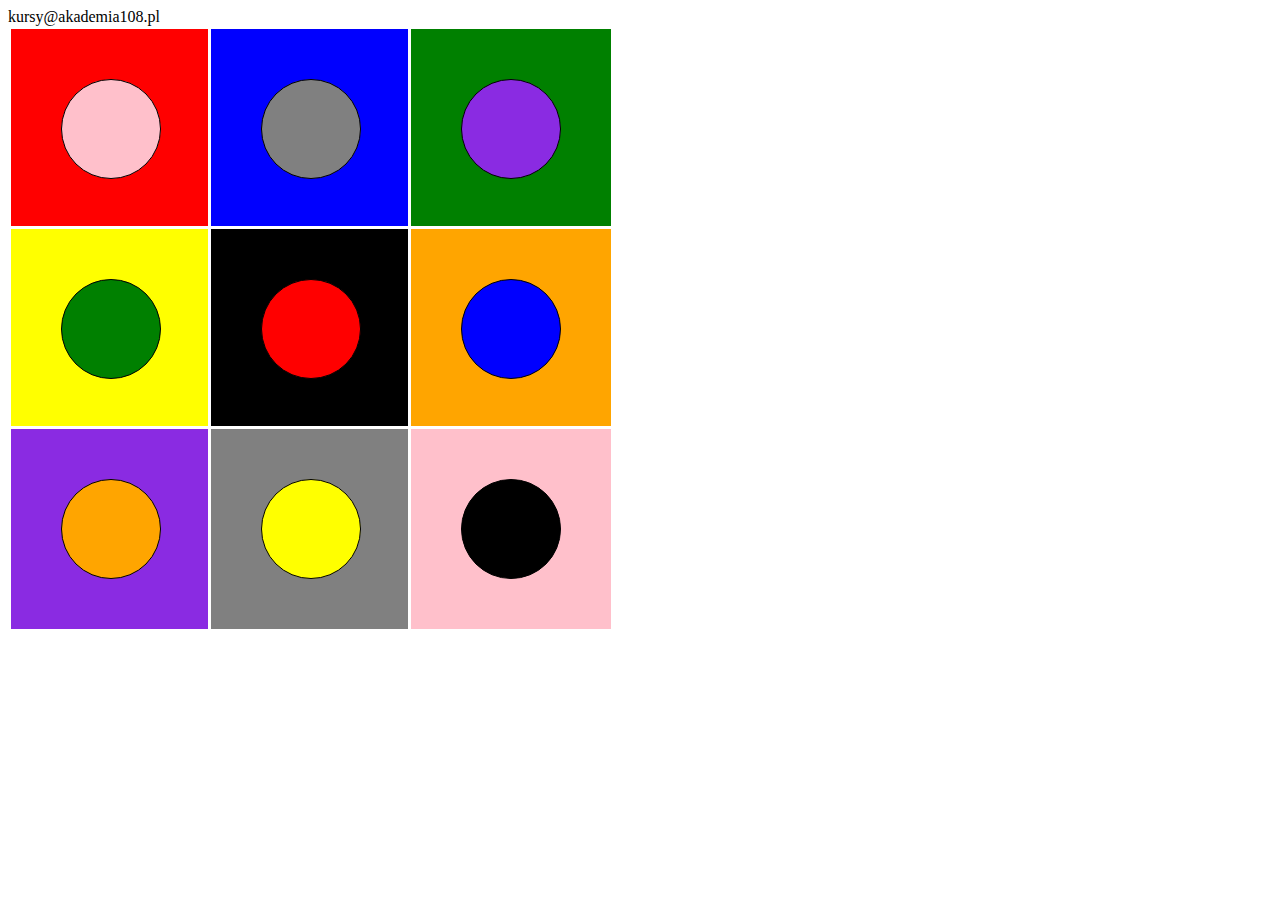
<file: 1-pozycjonowanie-i-kolory-w-css/index.html>
<!DOCTYPE html>
<html lang="en">
<head>
    <meta charset="UTF-8">
    <title>1-pozycjonowanie-i-kolory-w-css</title>
    <link rel="stylesheet" href="css/style.css">
</head>
<body>
       <a mailto=”kursy@akademia108.pl”>kursy@akademia108.pl</a>
   
    <div id="pierwszy">
        <div id="red">
            <div id="pink1"></div>
        </div>
        <div id="blue">
            <div id="gray1"></div>
        </div>
        <div id="green">
            <div id="violet1"></div>
        </div>
        <div id="yellow">
            <div id="green1"></div>
        </div>
        <div id="black">
            <div id="red1"></div>
        </div>    
        <div id="orange">
            <div id="blue1"></div>
        </div>
        <div id="violet">
            <div id="orange1"></div>
        </div>
        <div id="gray">
            <div id="yellow1"></div>
        </div>
        <div id="pink">
            <div id="black1"></div>
        </div>

        
        
        
        
        
        
        
       
   
    </div>
</body>
</html>
</file>
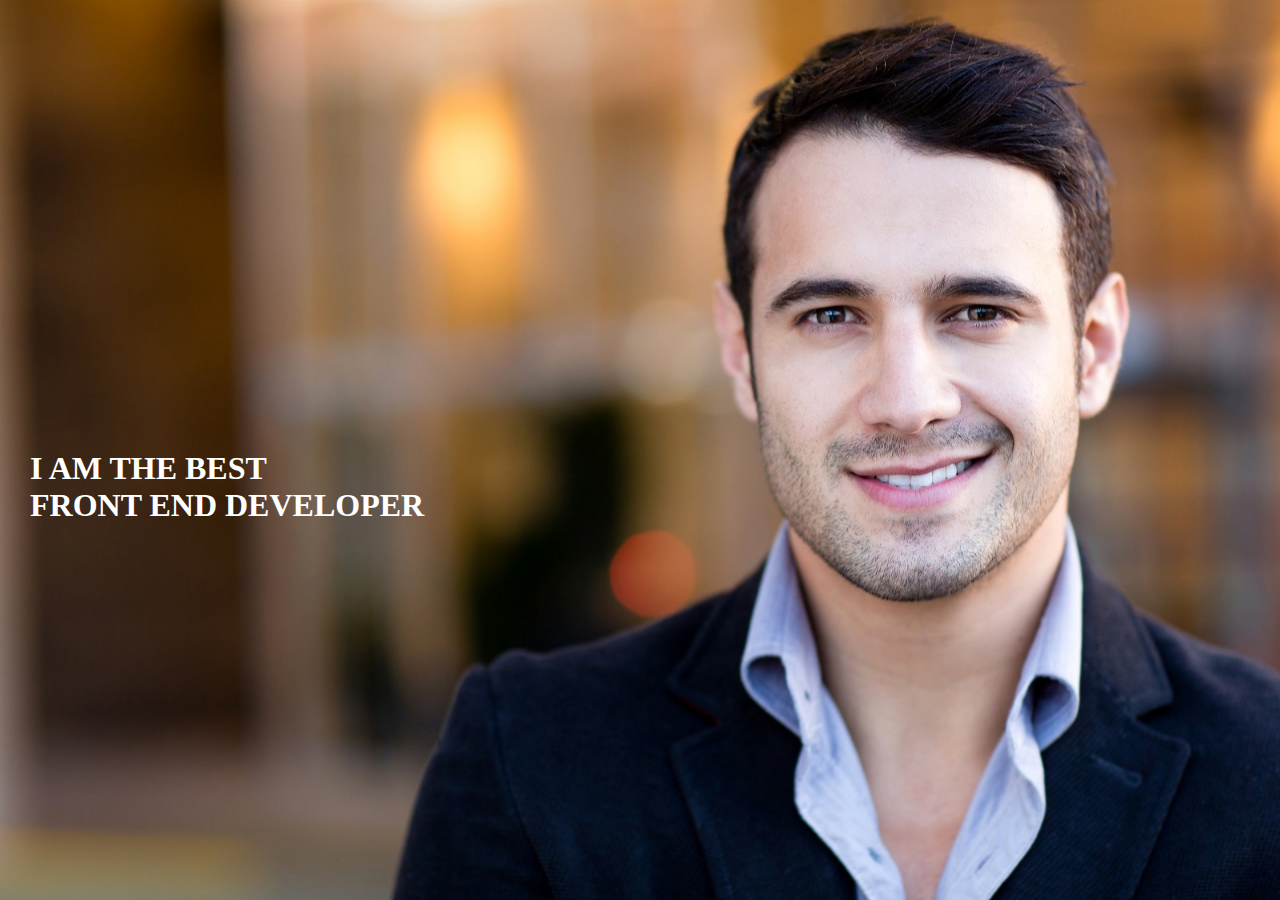
<file: 3-rwd/index.html>
<!DOCTYPE html>
<html lang="en">

<head>
    <meta charset="UTF-8">
    <title>3-rwd</title>
    <link rel="stylesheet" href="css/style.css">
</head>

<body>

    <div id="zdjecie1">
        <h1>I AM THE BEST <br />
            FRONT END DEVELOPER</h1>
    </div>
</body>

</html>
</file>
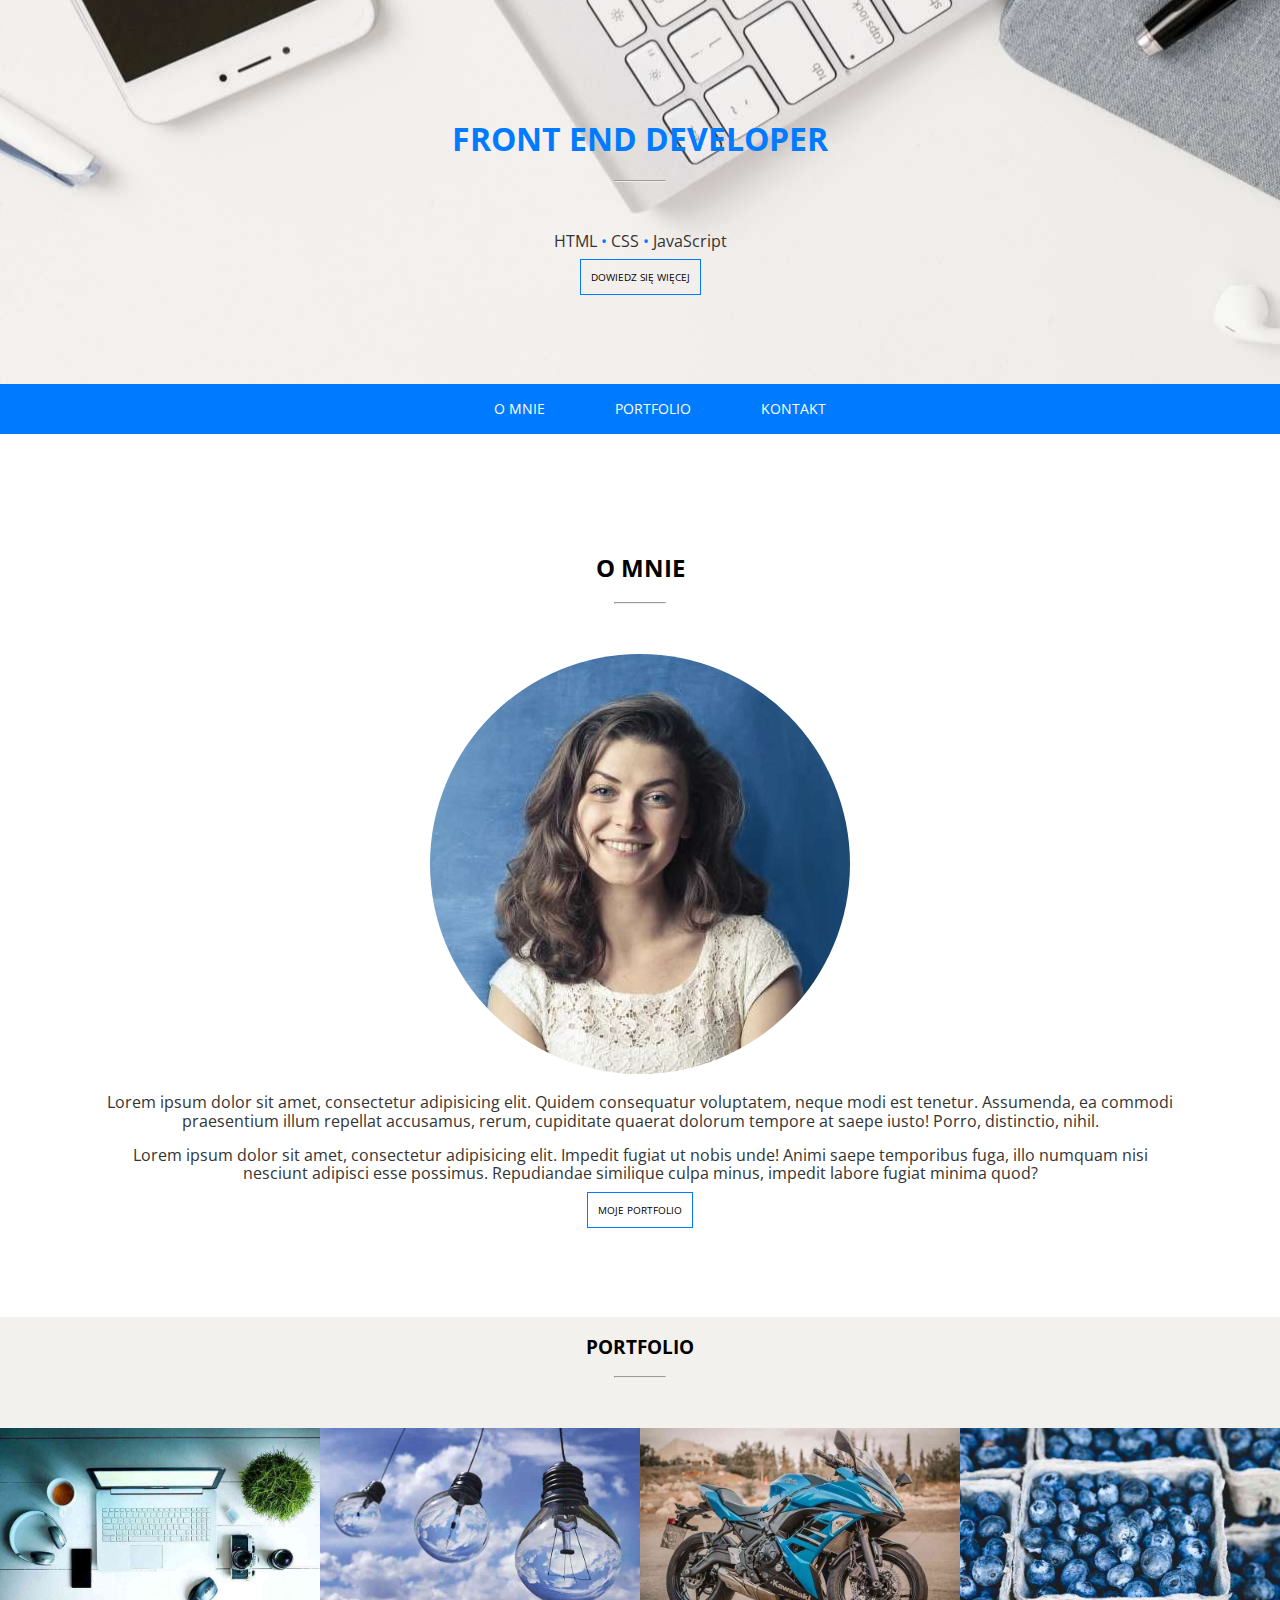
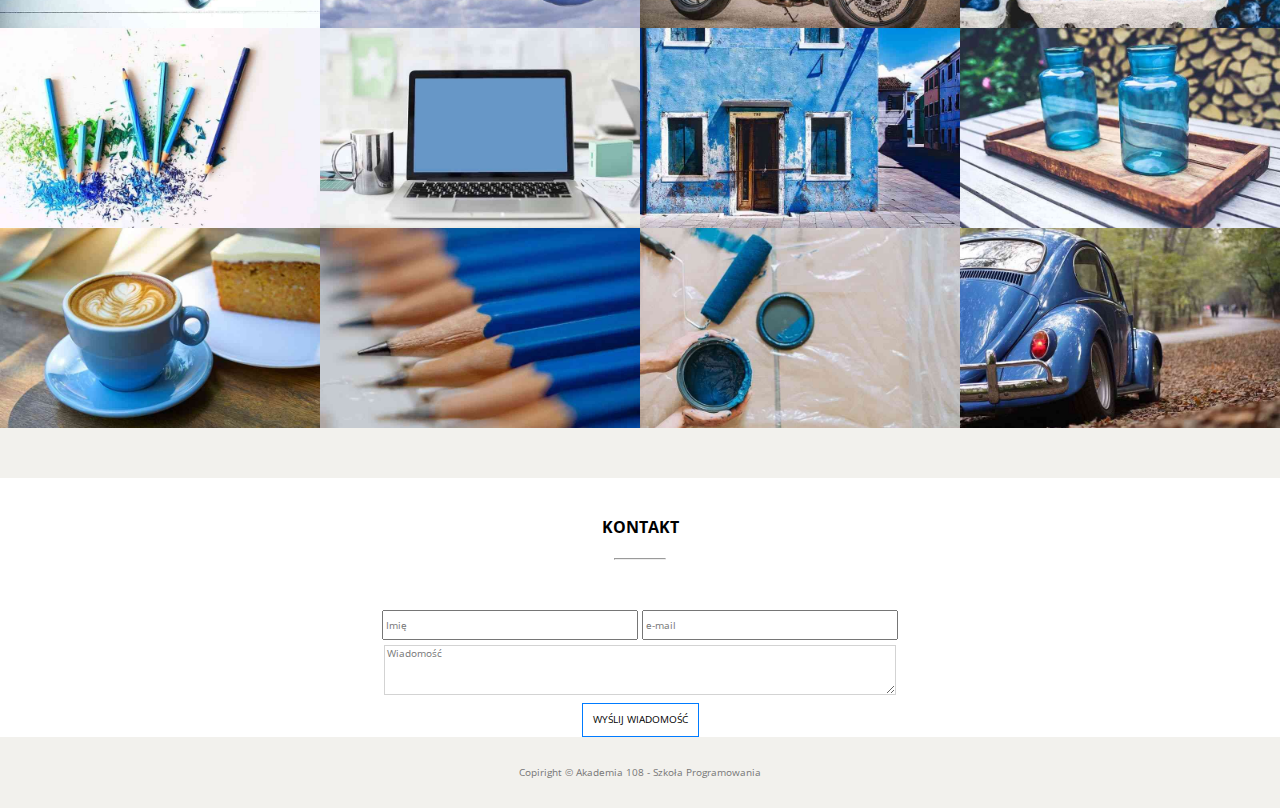
<file: 5-portfolio/index.html>
<!DOCTYPE html>
<html lang="pl">

<head>
    <meta charset="UTF-8">
    <title>Portfolio</title>
    <meta name="viewport" content="width=device-width, initial-scale=1.0">
    <link rel="stylesheet" href="css/style.css">
    <link rel="stylesheet" href="css/normalize.css">
    <link href="https://fonts.googleapis.com/css?family=Open+Sans" rel="stylesheet">

</head>

<body>


    <header>
        <div id="header">
            <h1>FRONT END DEVELOPER</h1>
            <hr />
            <p>HTML <span>&bullet;</span> CSS <span>&bullet;</span> JavaScript</p>
            <a class="button" href="#dowiedz-sie">DOWIEDZ SIĘ WIĘCEJ</a>
        </div>
    </header>


    <nav class="main-navigation">
        <ul class="menu-list">
            <li class="menu-item"><a href="#about">O MNIE</a></li>
            <li class="menu-item"><a href="#portfolio">PORTFOLIO</a></li>
            <li class="menu-item"><a href="contact">KONTAKT</a></li>
        </ul>
    </nav>
    <section id="o-mnie">
        <h2>O MNIE</h2>
        <hr />
        <img class="image" src="img/about.jpg" alt="about">
        <p>Lorem ipsum dolor sit amet, consectetur adipisicing elit. Quidem consequatur voluptatem, neque modi est tenetur. Assumenda, ea commodi praesentium illum repellat accusamus, rerum, cupiditate quaerat dolorum tempore at saepe iusto! Porro, distinctio, nihil.</p>
        <p>Lorem ipsum dolor sit amet, consectetur adipisicing elit. Impedit fugiat ut nobis unde! Animi saepe temporibus fuga, illo numquam nisi nesciunt adipisci esse possimus. Repudiandae similique culpa minus, impedit labore fugiat minima quod?</p>
        <a class="button" href="moje-porfolio">MOJE PORTFOLIO</a>
    </section>
    <section id="portfolio">
        <h3>PORTFOLIO</h3>
        <hr />
        <div id="galeria">
            <figure id="zdjecie">
                <img src="img/portfolio/photo-1.jpg" alt="zdjecie1">
                <p class="projekt">PROJEKT</p>
            </figure>
            <figure id="zdjecie">
                <img src="img/portfolio/photo-2.jpg" alt="zdjecie2">
                 <p class="projekt">PROJEKT</p>
            </figure>
            <figure id="zdjecie">
                <img src="img/portfolio/photo-3.jpg" alt="zdjecie3">
                 <p class="projekt">PROJEKT</p>
            </figure>
            <figure id="zdjecie">
                <img src="img/portfolio/photo-4.jpg" alt="zdjecie4">
                 <p class="projekt">PROJEKT</p>
            </figure>
            <figure id="zdjecie">
                <img src="img/portfolio/photo-5.jpg" alt="zdjecie5">
                 <p class="projekt">PROJEKT</p>
            </figure>
            <figure id="zdjecie">
                <img src="img/portfolio/photo-6.jpg" alt="zdjecie6">
                 <p class="projekt">PROJEKT</p>
            </figure>
            <figure id="zdjecie">
                <img src="img/portfolio/photo-7.jpg" alt="zdjecie7">
                 <p class="projekt">PROJEKT</p>
            </figure>
            <figure id="zdjecie">
                <img src="img/portfolio/photo-8.jpg" alt="zdjecie8">
                 <p class="projekt">PROJEKT</p>
            </figure>
            <figure id="zdjecie">
                <img src="img/portfolio/photo-9.jpg" alt="zdjecie9">
                 <p class="projekt">PROJEKT</p>
            </figure>
            <figure id="zdjecie">
                <img src="img/portfolio/photo-10.jpg" alt="zdjecie10">
                 <p class="projekt">PROJEKT</p>
            </figure>
            <figure id="zdjecie">
                <img src="img/portfolio/photo-11.jpg" alt="zdjecie11">
                 <p class="projekt">PROJEKT</p>
            </figure>
            <figure id="zdjecie">
                <img src="img/portfolio/photo-12.jpg" alt="zdjecie12">
                <p class="projekt">PROJEKT</p>
            </figure>
        </div>
    </section>
    <section id="sec-con">
        <h4>KONTAKT</h4>
        <hr />
        <div id="kontakt">
            <form id="form-kontakt" action="https://formspree.io/kmika92@gmail.com" method="POST">
                <label for="name"></label>
                <input type="text" name="name" id="name" placeholder="Imię">
                <label for="mail"></label>
                <input type="email" name="_replyto" id="mail" placeholder="e-mail">
                <br>
                <label for="message"> </label>
                <textarea name="message" id="message" placeholder="Wiadomość"></textarea>
                <br>
                <input class="button" id="wiadomosc" type="submit" value="WYŚLIJ WIADOMOŚĆ">
            </form>
        </div>
    </section>
    <footer>Copiright © Akademia 108 - Szkoła Programowania</footer>


</body>

</html>
</file>
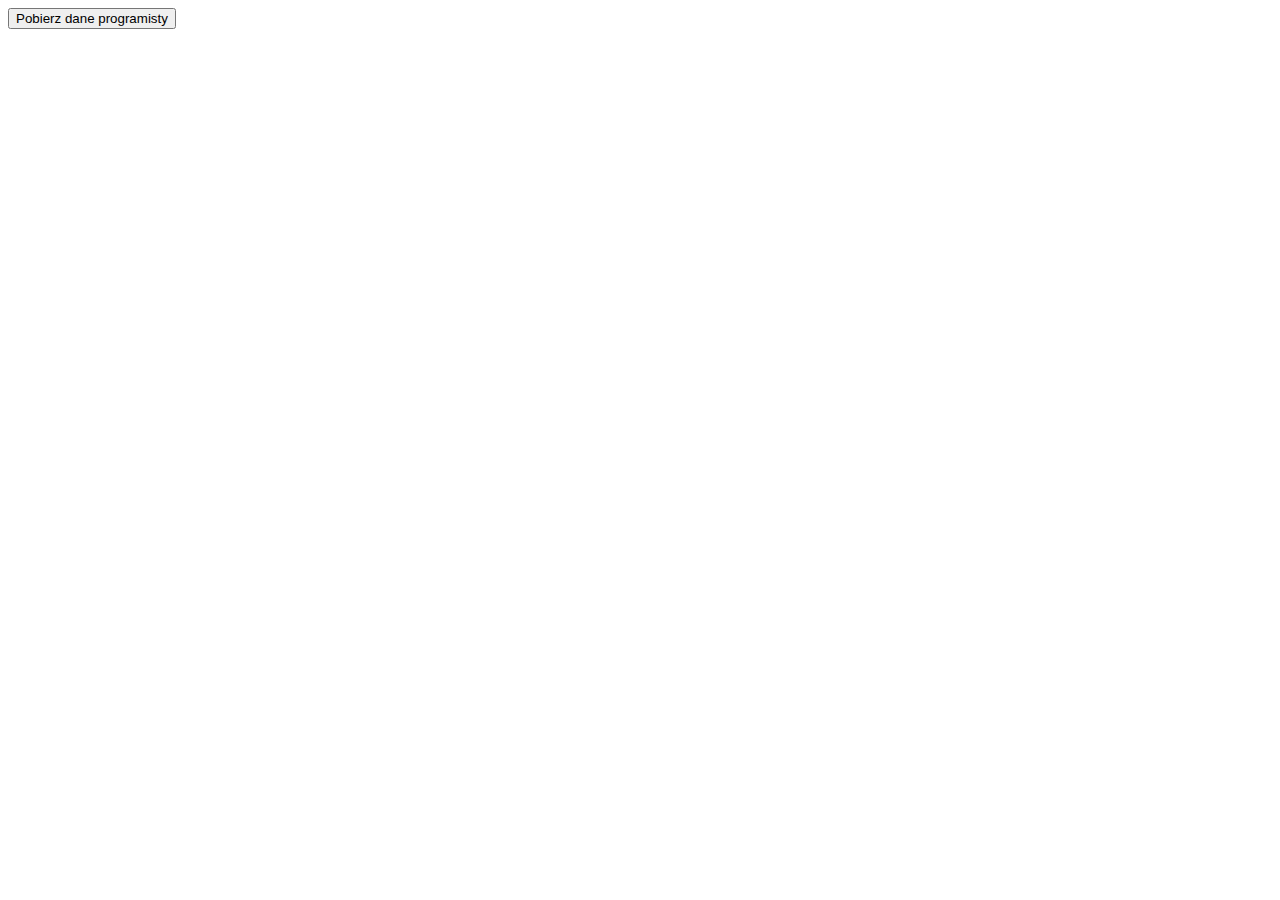
<file: ajax/index.html>
<!DOCTYPE html>
<html lang="pl">
<head>
    <meta charset="UTF-8">
    <meta name="viewport" content="width=device-width, initial-scale=1.0">
    <meta http-equiv="X-UA-Compatible" content="ie=edge">
    <title>Dane programisty</title>
</head>
<body>
    <script src="https://cdnjs.cloudflare.com/ajax/libs/jquery/3.3.1/jquery.min.js"></script>
    <script src="js/main.js"></script>
</body>
</html>
</file>
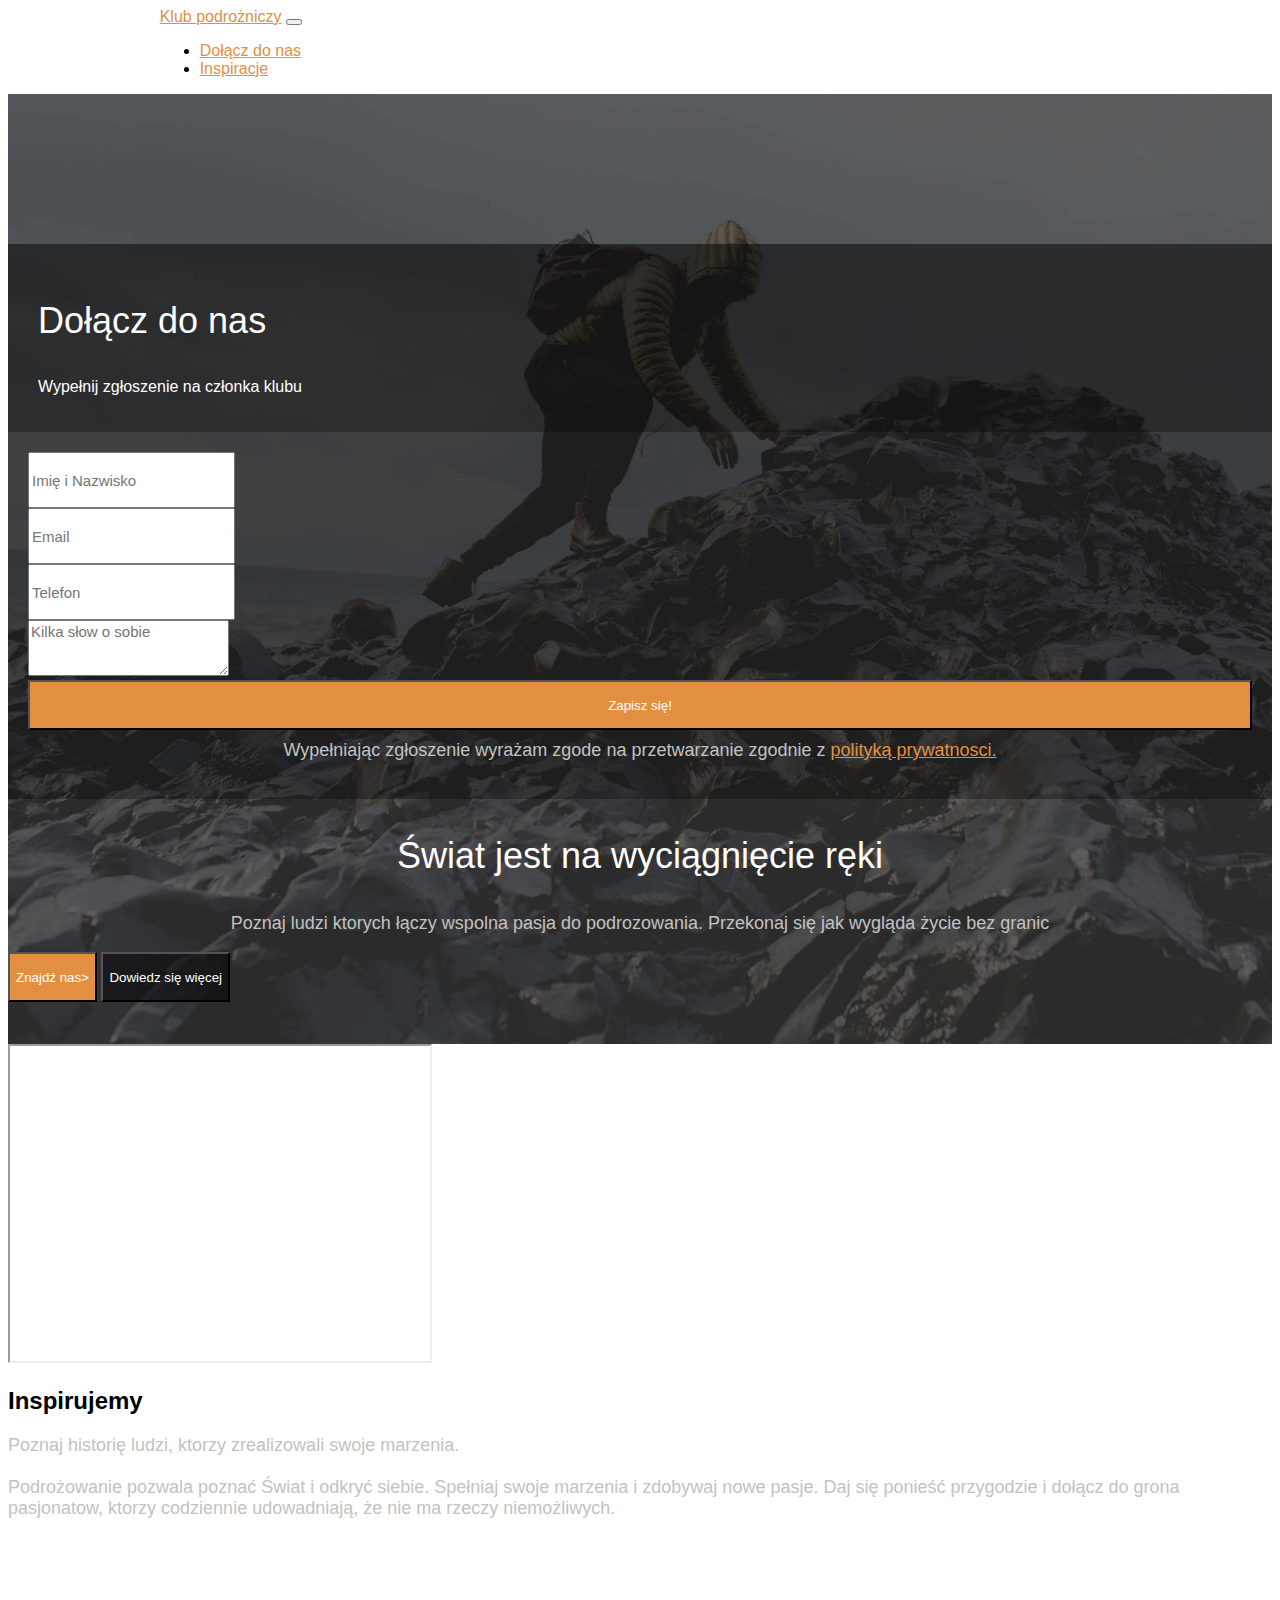
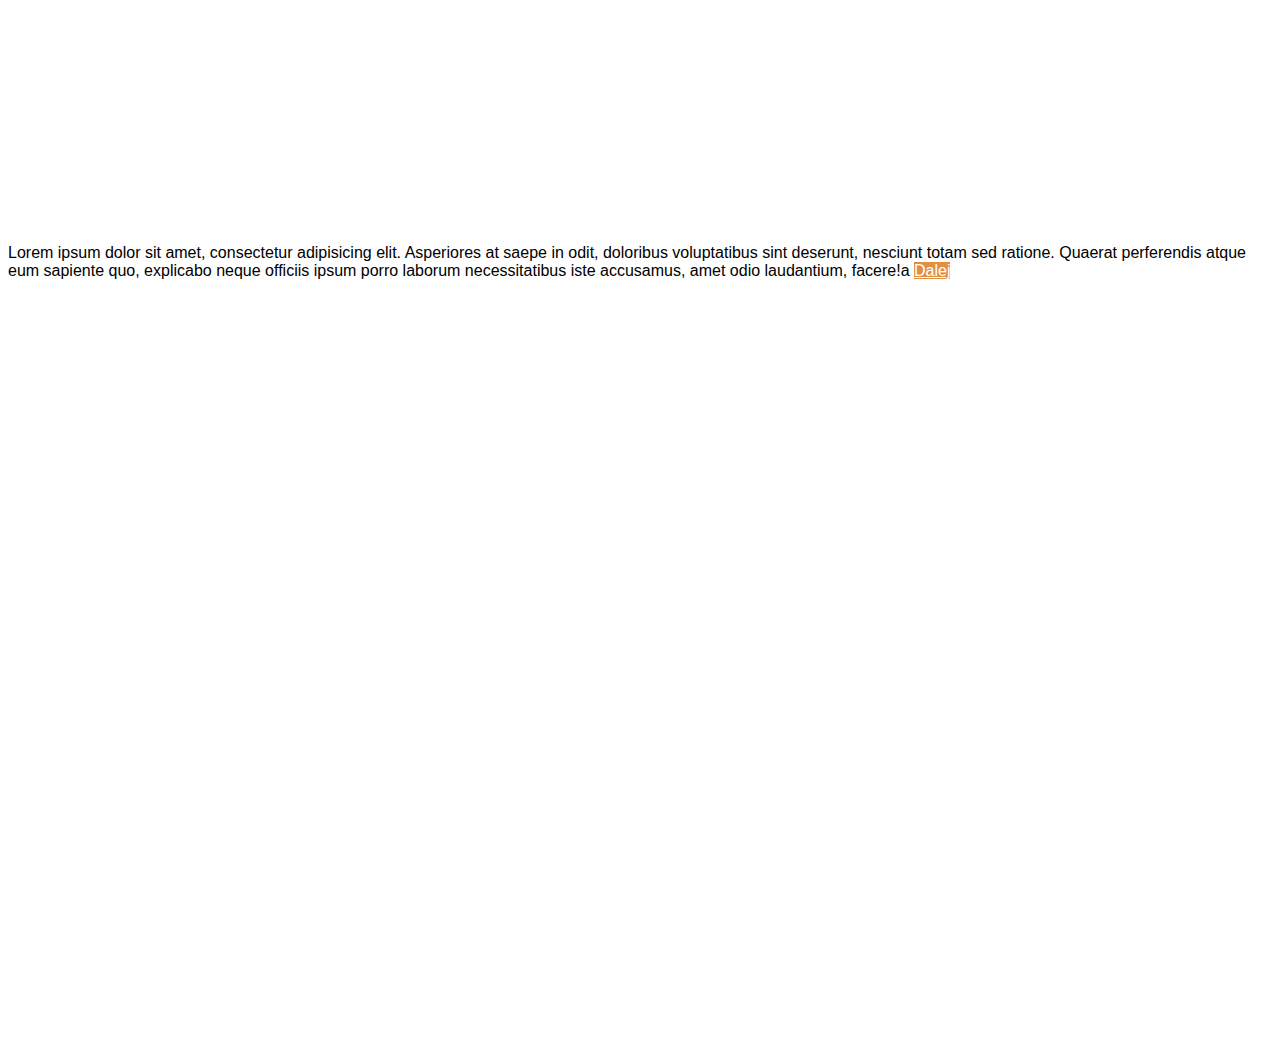
<file: Bootstrap-kp/index.html>
<!DOCTYPE html>
<html lang="en">

<head>
    <meta charset="UTF-8">
    <title>Klub podrożniczy</title>
    <link rel="stylesheet" href="https://stackpath.bootstrapcdn.com/bootstrap/4.1.3/css/bootstrap.min.css" integrity="sha384-MCw98/SFnGE8fJT3GXwEOngsV7Zt27NXFoaoApmYm81iuXoPkFOJwJ8ERdknLPMO" crossorigin="anonymous">
    <link rel="stylesheet" href="CSS/style.css">

</head>

<body>

    <nav id="main-nav" class="navbar fixed-top navbar-expand-lg navbar-dark bg-dark">
        <a href="#" class="navbar-brand">Klub podrożniczy</a>
        <button class="navbar-toggler" type="button" data-toggle="collapse" data-target="#navbarSupportedContent" aria-controls="navbarSupportedContent" aria-expanded="false" aria-label="Toggle navigation">
            <span class="navbar-toggler-icon"></span>
        </button>
        <div id="navbarSupportedContent" class="collapse navbar-collapse">
            <ul class="navbar-nav ml-auto">
                <li class="nav-item active">
                    <a href="#" class="nav-link">Dołącz do nas</a>
                </li>
                <li class="nav-item active">
                    <a href="#" class="nav-link">Inspiracje</a>
                </li>
            </ul>
        </div>

    </nav>

    <section id="form">
        <div class="container">
            <div class="row  align-items-center">
                <div class="col-lg-5">
                    <div id="dolacz">
                        <p id="dolaczdonas">Dołącz do nas</p>
                        <p>Wypełnij zgłoszenie na członka klubu</p>
                    </div>
                    <form class="col">
                        <div class="form-group">
                            <input type="name" class="form-control" id="name" placeholder="Imię i Nazwisko">
                        </div>
                        <div class="form-group">
                            <input type="email" class="form-control" id="email" placeholder="Email">
                        </div>
                        <div class="form-group">
                            <input type="number" class="form-control" id="number" aria-describedby="emailHelp" placeholder="Telefon">
                        </div>
                        <div class="form-group">
                            <textarea maxlength="1000" class="form-control" name="message" placeholder="Kilka słow o sobie"></textarea>
                        </div>
                        <button type="submit" class="btn zapisz">Zapisz się!</button>
                        <p class="podnaglowkiem">Wypełniając zgłoszenie wyrażam zgode na przetwarzanie zgodnie z <a href="#">polityką prywatnosci.</a></p>
                    </form>
                </div>
                <div class="col-lg-7 text-center item">
                    <p id="naglowek">Świat jest na wyciągnięcie ręki</p>
                    <p class="podnaglowkiem">Poznaj ludzi ktorych łączy wspolna pasja do podrozowania. Przekonaj się jak wygląda życie bez granic</p>
                    <button type="button" class="btn">Znajdź nas></button>
                    <button type="button" class="btn btn-secondary">Dowiedz się więcej</button>
                </div>
            </div>
    </section>

    <section id="inspiration inspiration1">
        <div class="container">
            <div class="row">
                <div class="col-lg-5 item">
                    <iframe width="420" height="315" src="https://www.youtube.com/embed/tgbNymZ7vqY">
                    </iframe>
                </div>
                <div class="col-lg-7">
                    <h2>Inspirujemy</h2>
                    <p class="ins">Poznaj historię ludzi, ktorzy zrealizowali swoje marzenia.<br><br> Podrożowanie pozwala poznać Świat i odkryć siebie. Spełniaj swoje marzenia i zdobywaj nowe pasje. Daj się ponieść przygodzie i dołącz do grona pasjonatow, ktorzy codziennie udowadniają, że nie ma rzeczy niemożliwych.</p>
                </div>

            </div>
        </div>
    </section>

    <section id="contact">
        <div class="container">
            <div class="row">
                <div class="col-lg item">Lorem ipsum dolor sit amet, consectetur adipisicing elit. Asperiores at saepe in odit, doloribus voluptatibus sint deserunt, nesciunt totam sed ratione. Quaerat perferendis atque eum sapiente quo, explicabo neque officiis ipsum porro laborum necessitatibus iste accusamus, amet odio laudantium, facere!a <a href="" class="btn btn-primary text-uppercase">Dalej</a></div>

            </div>
        </div>
    </section>




    <script src="https://code.jquery.com/jquery-3.3.1.slim.min.js" integrity="sha384-q8i/X+965DzO0rT7abK41JStQIAqVgRVzpbzo5smXKp4YfRvH+8abtTE1Pi6jizo" crossorigin="anonymous"></script>
    <script src="https://cdnjs.cloudflare.com/ajax/libs/popper.js/1.14.3/umd/popper.min.js" integrity="sha384-ZMP7rVo3mIykV+2+9J3UJ46jBk0WLaUAdn689aCwoqbBJiSnjAK/l8WvCWPIPm49" crossorigin="anonymous"></script>
    <script src="https://stackpath.bootstrapcdn.com/bootstrap/4.1.3/js/bootstrap.min.js" integrity="sha384-ChfqqxuZUCnJSK3+MXmPNIyE6ZbWh2IMqE241rYiqJxyMiZ6OW/JmZQ5stwEULTy" crossorigin="anonymous"></script>
    <script src="js/main.js"></script>
</body>

</html>
</file>
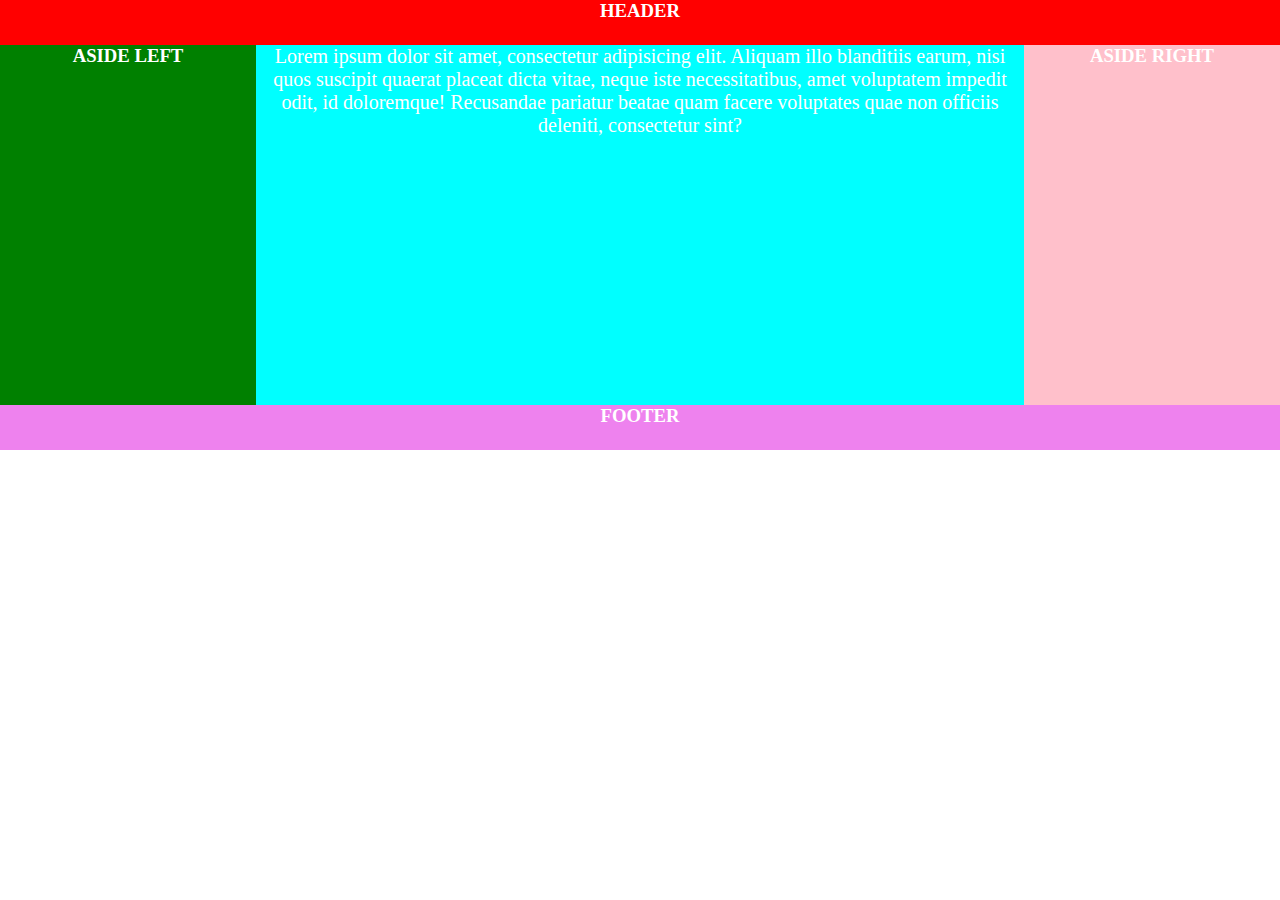
<file: flex-box/index.html>
<!DOCTYPE html>
<html lang="pl">

<head>
    <meta charset="UTF-8">
    <title>Flexbox</title>
    <meta name="viewport" content="width=device-width, initial-scale=1.0">
    <link rel="stylesheet" href="css/style.css">
</head>

<body>
    <header id="header">
        <h3>HEADER</h3>
    </header>
    <aside id="lewy">
        <h3>ASIDE LEFT</h3>
    </aside>
    <article id="srodek">Lorem ipsum dolor sit amet, consectetur adipisicing elit. Aliquam illo blanditiis earum, nisi
        quos suscipit quaerat placeat dicta vitae, neque iste necessitatibus, amet voluptatem impedit odit, id
        doloremque! Recusandae pariatur beatae quam facere voluptates quae non officiis deleniti, consectetur sint?</article>
    <aside id="prawy">
        <h3>ASIDE RIGHT</h3>
    </aside>
    <footer id="stopka">
        <h3>FOOTER</h3>
    </footer>
</body>

</html>
</file>
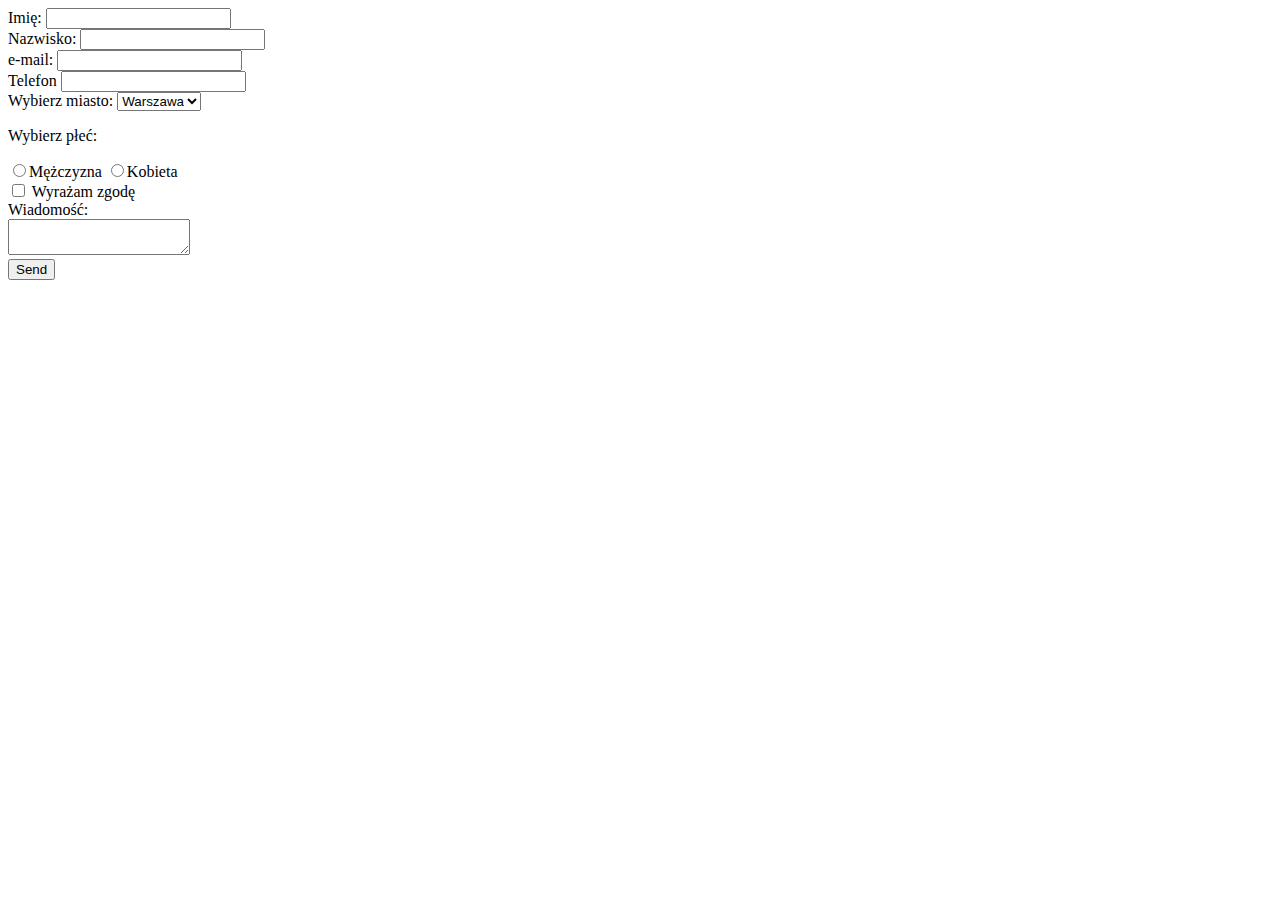
<file: zadanie1-html/index.html>
<!DOCTYPE html>
<html lang="en">
<head>
    <meta charset="UTF-8">
    <title>Zadanie formularz</title>
</head>
<body>
    <form action="https://formspree.io/kmika92@gmail.com" method="POST">
        <label for="imie">Imię:</label>
        <input type="text" name="imie">
        <br>
        <label for="nazwisko">Nazwisko:</label>
        <input type="text" name="nazwisko">
        <br>
        <label for="mail">e-mail:</label>
        <input type="email" name="mail">
        <br>
        <label for="telefon">Telefon</label>
        <input type="number" name="telefon">
        <br>
        <label for="miasto">Wybierz miasto:</label>
        <select name="miasto">
          <option value="warszawa">Warszawa</option>
          <option value="krakow">Krakow</option>
          <option value="gdansk">Gdańsk</option>
        </select>
        <br>
        <p>Wybierz płeć:</p>
        <input type="radio" name="gender" value="mezczyzna"><label for="mezczyzna">Mężczyzna</label>
        <input type="radio" name="gender" value="kobieta"><label for="kobieta">Kobieta</label>
        <br>
        <input type="checkbox" name="zgoda">
        <label for="zgoda">Wyrażam zgodę</label>
        <br>
         <label for="wiadomosc">Wiadomość: </label>
         <br>
        <textarea name="wiadomosc"></textarea>
        <br>
        <input type="submit" value="Send">
        
    </form>
</body>
</html>
</file>
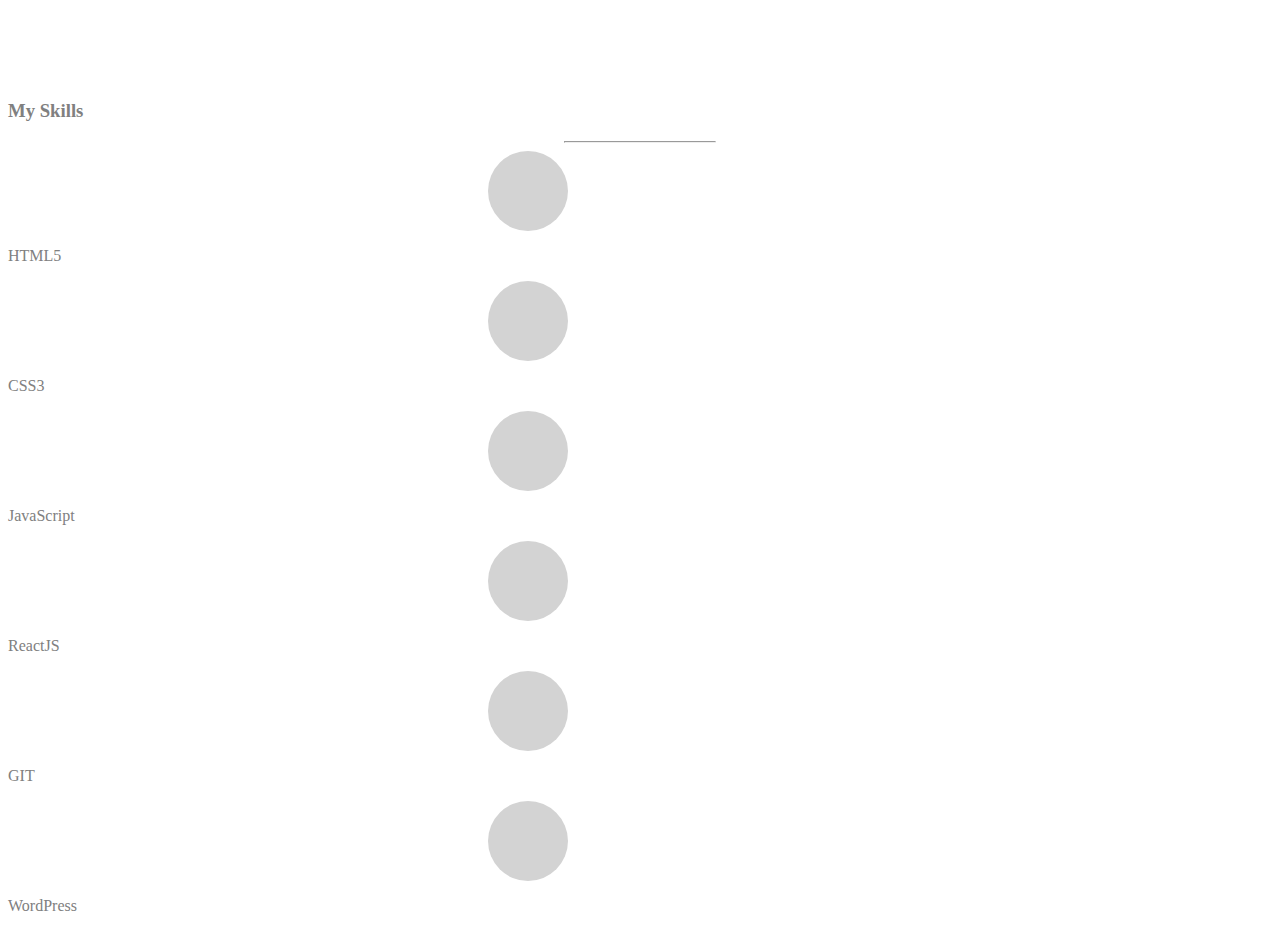
<file: bootstrap/1-responsywna-sekcja-bootstrap/index.html>
<!DOCTYPE html>
<html lang="pl">

<head>
    <meta charset="UTF-8">
    <meta name="viewport" content="width=device-width, initial-scale=1.0">
    <meta http-equiv="X-UA-Compatible" content="ie=edge">
    <title>Responsywność</title>
    <link rel="stylesheet" href="https://stackpath.bootstrapcdn.com/bootstrap/4.1.3/css/bootstrap.min.css" integrity="sha384-MCw98/SFnGE8fJT3GXwEOngsV7Zt27NXFoaoApmYm81iuXoPkFOJwJ8ERdknLPMO"
        crossorigin="anonymous">
    <link rel="stylesheet" href="https://use.fontawesome.com/releases/v5.6.3/css/all.css" integrity="sha384-UHRtZLI+pbxtHCWp1t77Bi1L4ZtiqrqD80Kn4Z8NTSRyMA2Fd33n5dQ8lWUE00s/"
        crossorigin="anonymous">
    <link rel="stylesheet" href="css/style.css">
</head>

<body>
    <div class="container">
        <div class="row">
            <div class="col-lg-12 text-center">
                <h3 class="napisy">My Skills</h3>
                <hr>
            </div>
        </div>
        <div class="row">
            <div class="col-md-4 col-sm-6 col-12 text-center">
                <div class="kolo"><i class="fab fa-html5 fa-3x ikony"></i></div>
                <p class="napisy">HTML5</p>
            </div>
            <div class="col-md-4 col-sm-6 col-12 text-center">
                <div class="kolo"><i class="fab fa-css3-alt fa-3x ikony"></i></div>
                <p class="napisy">CSS3</p>
            </div>
            <div class="col-md-4 col-sm-6 col-12 text-center">
                <div class="kolo"><i class="fab fa-js fa-3x ikony"></i></div>
                <p class="napisy">JavaScript</p>
            </div>
        
        
            <div class="col-md-4 col-sm-6 col-12 text-center">
                <div class="kolo"><i class="fab fa-react fa-3x ikony"></i></div>
                <p class="napisy">ReactJS</p>
            </div>
            <div class="col-md-4 col-sm-6 col-12 text-center">
                <div class="kolo"><i class="fab fa-git fa-3x ikony"></i></div>
                <p class="napisy">GIT</p>
            </div>
            <div class="col-md-4 col-sm-6 col-12 text-center">
                <div class="kolo"><i class="fab fa-wordpress fa-3x ikony"></i></div>
                <p class="napisy">WordPress</p>
            </div>
        </div>
    </div>

    <script src="https://code.jquery.com/jquery-3.3.1.slim.min.js" integrity="sha384-q8i/X+965DzO0rT7abK41JStQIAqVgRVzpbzo5smXKp4YfRvH+8abtTE1Pi6jizo"
        crossorigin="anonymous"></script>
    <script src="https://cdnjs.cloudflare.com/ajax/libs/popper.js/1.14.3/umd/popper.min.js" integrity="sha384-ZMP7rVo3mIykV+2+9J3UJ46jBk0WLaUAdn689aCwoqbBJiSnjAK/l8WvCWPIPm49"
        crossorigin="anonymous"></script>
    <script src="https://stackpath.bootstrapcdn.com/bootstrap/4.1.3/js/bootstrap.min.js" integrity="sha384-ChfqqxuZUCnJSK3+MXmPNIyE6ZbWh2IMqE241rYiqJxyMiZ6OW/JmZQ5stwEULTy"
        crossorigin="anonymous"></script>
</body>

</html>
</file>
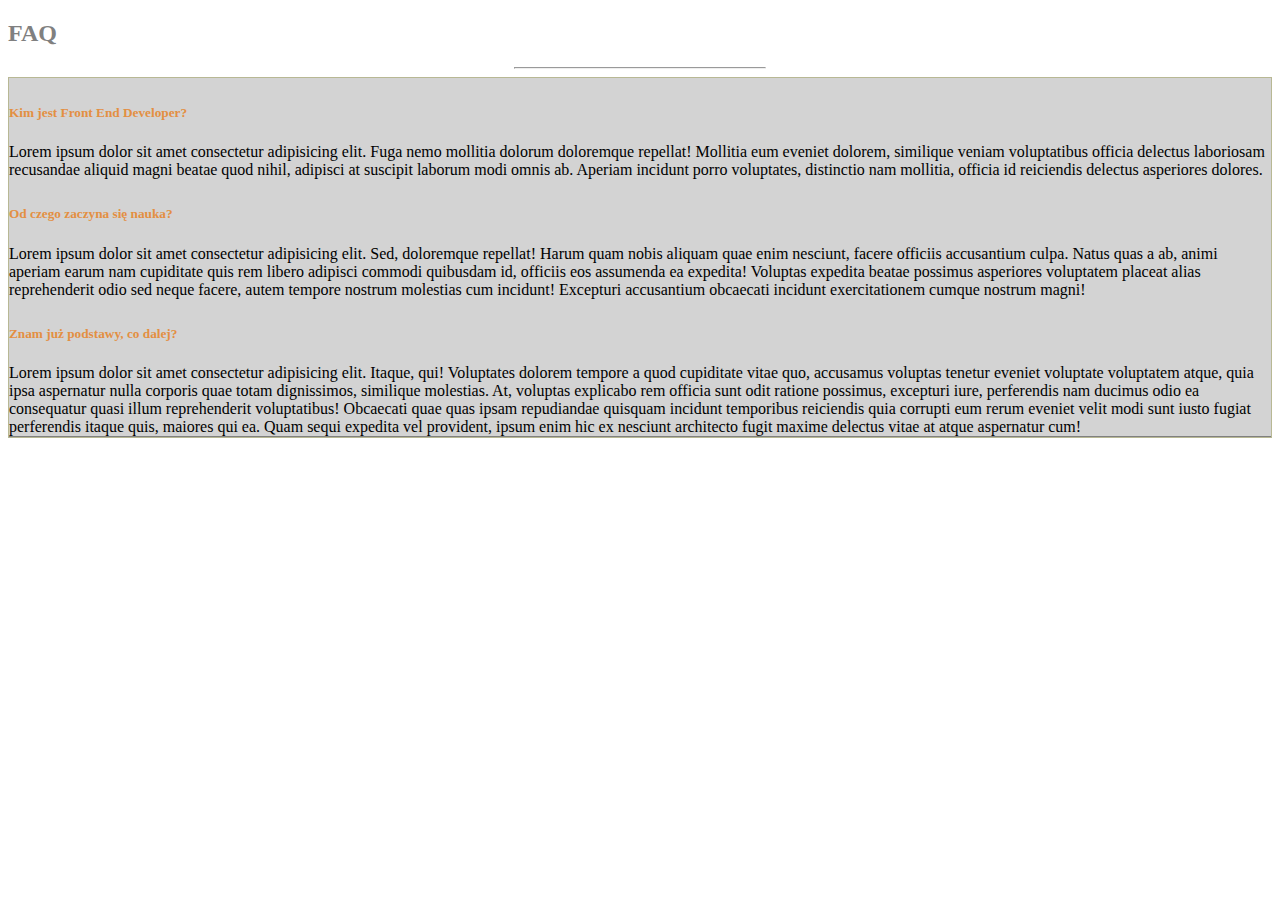
<file: bootstrap/2-faq-bootstrap/index.html>
<!DOCTYPE html>
<html lang="pl">

<head>
    <meta charset="UTF-8">
    <meta name="viewport" content="width=device-width, initial-scale=1.0">
    <meta http-equiv="X-UA-Compatible" content="ie=edge">
    <title>Bootstrap - FAQ</title>
    <link rel="stylesheet" href="https://stackpath.bootstrapcdn.com/bootstrap/4.2.1/css/bootstrap.min.css" integrity="sha384-GJzZqFGwb1QTTN6wy59ffF1BuGJpLSa9DkKMp0DgiMDm4iYMj70gZWKYbI706tWS"
        crossorigin="anonymous">
    <link rel="stylesheet" href="css/style.css">
</head>

<body>
    <div class="container">
        <div class="row">
            <div class="col-lg-12 text-center">
                <h2 class="szary">FAQ</h2>
                <hr>
            </div>
        </div>
        <div class="row text-center zmiana-tla">
            <div class="col-lg-12 zmiana-border text-center">
                <div id="accordion">
                    <div class="card">
                        <div class="card-header" id="headingOne">
                            <h5 class="mb-0">
                                <p class="orange" data-toggle="collapse" data-target="#collapseOne" aria-expanded="true"
                                    aria-controls="collapseOne">
                                    Kim jest Front End Developer?
                                </p>
                            </h5>
                        </div>
                        <div id="collapseOne" class="collapse show" aria-labelledby="headingOne" data-parent="#accordion">
                            <div class="card-body">
                                Lorem ipsum dolor sit amet consectetur adipisicing elit. Fuga nemo mollitia dolorum doloremque repellat! Mollitia eum eveniet dolorem, similique veniam voluptatibus officia delectus laboriosam recusandae aliquid magni beatae quod nihil, adipisci at suscipit laborum modi omnis ab. Aperiam incidunt porro voluptates, distinctio nam mollitia, officia id reiciendis delectus asperiores dolores.
                            </div>
                        </div>
                    </div>
                    <div class="card">
                        <div class="card-header" id="headingTwo">
                            <h5 class="mb-0">
                                <p class="orange collapsed" data-toggle="collapse" data-target="#collapseTwo"
                                    aria-expanded="false" aria-controls="collapseTwo">
                                    Od czego zaczyna się nauka?
                                </p>
                            </h5>
                        </div>
                        <div id="collapseTwo" class="collapse" aria-labelledby="headingTwo" data-parent="#accordion">
                            <div class="card-body">
                                Lorem ipsum dolor sit amet consectetur adipisicing elit. Sed, doloremque repellat! Harum quam nobis aliquam quae enim nesciunt, facere officiis accusantium culpa. Natus quas a ab, animi aperiam earum nam cupiditate quis rem libero adipisci commodi quibusdam id, officiis eos assumenda ea expedita! Voluptas expedita beatae possimus asperiores voluptatem placeat alias reprehenderit odio sed neque facere, autem tempore nostrum molestias cum incidunt! Excepturi accusantium obcaecati incidunt exercitationem cumque nostrum magni!
                            </div>
                        </div>
                    </div>
                    <div class="card">
                        <div class="card-header" id="headingThree">
                            <h5 class="mb-0">
                                <p class="orange collapsed" data-toggle="collapse" data-target="#collapseThree"
                                    aria-expanded="false" aria-controls="collapseThree">
                                    Znam już podstawy, co dalej?
                                </p>
                            </h5>
                        </div>
                        <div id="collapseThree" class="collapse" aria-labelledby="headingThree" data-parent="#accordion">
                            <div class="card-body">
                                Lorem ipsum dolor sit amet consectetur adipisicing elit. Itaque, qui! Voluptates dolorem tempore a quod cupiditate vitae quo, accusamus voluptas tenetur eveniet voluptate voluptatem atque, quia ipsa aspernatur nulla corporis quae totam dignissimos, similique molestias. At, voluptas explicabo rem officia sunt odit ratione possimus, excepturi iure, perferendis nam ducimus odio ea consequatur quasi illum reprehenderit voluptatibus! Obcaecati quae quas ipsam repudiandae quisquam incidunt temporibus reiciendis quia corrupti eum rerum eveniet velit modi sunt iusto fugiat perferendis itaque quis, maiores qui ea. Quam sequi expedita vel provident, ipsum enim hic ex nesciunt architecto fugit maxime delectus vitae at atque aspernatur cum!
                            </div>
                        </div>
                    </div>
                </div>
            </div>
        </div>
    </div>
    <script src="https://code.jquery.com/jquery-3.3.1.slim.min.js" integrity="sha384-q8i/X+965DzO0rT7abK41JStQIAqVgRVzpbzo5smXKp4YfRvH+8abtTE1Pi6jizo"
        crossorigin="anonymous"></script>
    <script src="https://cdnjs.cloudflare.com/ajax/libs/popper.js/1.14.6/umd/popper.min.js" integrity="sha384-wHAiFfRlMFy6i5SRaxvfOCifBUQy1xHdJ/yoi7FRNXMRBu5WHdZYu1hA6ZOblgut"
        crossorigin="anonymous"></script>
    <script src="https://stackpath.bootstrapcdn.com/bootstrap/4.2.1/js/bootstrap.min.js" integrity="sha384-B0UglyR+jN6CkvvICOB2joaf5I4l3gm9GU6Hc1og6Ls7i6U/mkkaduKaBhlAXv9k"
        crossorigin="anonymous"></script>
</body>

</html>
</file>
<file: 1-pozycjonowanie-i-kolory-w-css/css/style.css>
#pierwszy {
    width: 600px;
    height: 600px;
    position: relative;
}

#red, #blue, #green, #yellow, #black, #orange,
#violet, #gray, #pink {
    width: 200px;
    height: 200px;
    position: absolute;
    border: 3px solid;
    border-color: white;
    
}
#red1, #blue1, #green1, #yellow1, #black1, #orange1,
#violet1, #gray1, #pink1 {
    width: 98px;
    height: 98px;
    position: relative;
    border-radius: 50px;
    border: 1px solid;
    border-color: black;
    top: 50px;
    left: 50px;
    
    
}

#red {
   background-color: red;
}

#blue {
    background-color: blue;
    left: 200px;
}

#green {
    background-color: green;
    left: 400px;
}

#yellow {
    background-color: yellow;
    top: 200px;
}

#black {
    background-color: black;
    top: 200px;
    left: 200px;
}

#orange {
    background-color: orange;
    top: 200px;
    left: 400px;
}

#violet {
    background-color: blueviolet;
    top: 400px;
}

#gray {
    background-color: gray;
    top: 400px;
    left: 200px;
}

#pink {
    background-color: pink;
    top: 400px;
    left: 400px;
}

#red1 {
    background-color: red;

}

#blue1 {
    background-color: blue;

}

#green1 {
    background-color: green;

}

#yellow1 {
    background-color: yellow;
}

#black1 {
    background-color: black;

}

#orange1 {
    background-color: orange;

}

#violet1 {
    background-color: blueviolet;

}

#gray1 {
    background-color: gray;

}

#pink1 {
    background-color: pink;

}
</file>
<file: 3-rwd/css/style.css>
body {
    margin: 0;
    box-sizing: border-box;
}

#zdjecie1 {
    background-image: url("../img/man-1.jpg");
    background-position: center;
    background-size: cover;
    width: 100%;
    height: 100vh;
    margin: 0;
}

#zdjecie1 h1 {
    margin: 0;
    color: #fff;
    padding-top: 50vh;
    padding-left: 30px;
}

@media (min-width:993px) and (max-width:1170px) {

    #zdjecie1 {
        background-image: url("../img/man-2.jpg");
        background-size: cover;
        width: 100%;
        height: 70vh;
        background-position: center top;
    }
    
    #zdjecie1 h1 {
        padding-top: 100px;
        padding-left: 60%;
    }
}

@media (max-width:992px) {
    
    #zdjecie1 {
        width: 100%;
        height: 50vh;
        background-position: center top;
        background-size: cover;
    }
    
        #zdjecie1 h1 {
        color: black;
        text-align: center;
    }
}
</file>
<file: 5-portfolio/css/style.css>
* {
    box-sizing: border-box;
}

body {
    text-align: center;
    font-family: 'Open Sans', sans-serif;
    background-color: #f2f1ed;
}

header {
    background-image: url(../img/header.jpg);
    padding: 100px;
    background-position: 0 35%;
    display: flex;
    align-items: center;
    justify-content: center
}

#header {
    flex-direction: column;
    
}
    
p {
    color: #333
}

h1 {
    color: #007bff;
}

hr {
    width: 50px;
    margin-bottom: 50px;
    color: red
}
nav {
    background-color: #007bff;
    height: 50px;
    width: 100%;
    display: flex;
    justify-content: center;
    align-items: center;
    
}

.main-navigation {
    position: sticky;
    top: 0
}

ul {
    font-size: 12px;
    display: flex;
    justify-content: center;
}
.menu-item {
    display: inline-block;
    height: 50px;
    align-items: center;
    display: flex;
    flex-basis: 33%;
    justify-content: center;
    padding-left: 30px;
    padding-right: 30px;
}

.menu-item:hover {
    background-color: gray;
    color: #007bff;
    font-size: 20px;
}

a {
    text-decoration: none;
    color: white;
    font-size: 14px;
    padding: 5px;
    
}

span {
    color: #007bff;
}

.image {
    border-radius: 250px;
}

#o-mnie {
    background-color: white;
    padding: 100px;
    padding-top: 
}

#galeria {
    display: flex;
    flex-direction: row;
    flex-wrap: wrap;
    padding: 0;
    
}

#portfolio #galeria figure img {
    display: flex;
    max-width: 100%

}
#zdjecie {
    padding: 0;
    margin: 0;
    max-width: 25%;
    position: relative;
}

#zdjecie:hover{
    opacity: 0.5;
}

#kontakt {
    
    background-color: white;
    
}

h4 {
    background-color: white;
    padding-top: 40px
}

#message {
    width: 40%;
    margin: 5px;
    border: 1px solid lightgray;
    font-size: 10px;
    flex-basis: 100%;
    height: 50px
}

#name, #mail {
    display: inline-block;
    margin: 0;
    width: 25%;
    font-size: 10px;
    width: 20%;
    height: 30px;
}

footer {
    margin: 30px;
    font-size: 10px;
    color: #777;
}

#sec-con {
    background-color: white;
    margin-top: 50px;
}

.button {
    border: 1px solid #007bff;
    color: black;
    font-size: 10px;
    padding: 10px;
    background-color: transparent;
    
    
}

.button:hover {
    background-color: #007bff;
    color: white
    
}
.projekt{
    
    display: block;
    opacity: 0;
    position: absolute;
    top: 0;
    left: 0;
    height: 100%;
    width: 100%;
    margin: 0;
}

.projekt:hover {
    opacity: 0.8;
    background-color: #007bff;
    color: white;
    padding: 25%;
    font-size: 20px
}
</file>
<file: Bootstrap-kp/CSS/style.css>
* {
    font-family: 'Raleway', sans-serif;
}

a {
    color:  #e38f42;
}

#main-nav {
    padding-left: 12%;
    padding-right: 12%;
}

#dolaczdonas {
    font-size: 36px;
}

.zapisz {
    width: 100%;
    height: 
}

.col {
    background-color: rgba(0,0,0,0.3);
    padding: 20px;
}

.btn {
    background-color: #e38f42;
    color: #fff;
    height: 50px;
}
.btn-secondary {
    background-color: rgba(0,0,0,0.5);
}

#dolacz {
    background-color: rgba(0,0,0,0.5);
    padding: 30px;
    color: #fff;
    padding-top: 20px;
    padding-bottom: 20px;
}



.form-control {
    font-size: 15px;
    height: 50px;
}

#naglowek {
    color: #fff;
    font-size: 36px;
    text-align: center;
}

.podnaglowkiem {
    color: #c2c2c2;
    font-size: 18px;
    text-align: center;
    margin-top: 10px;
}

section {
    width: 100%;
    height: 800px;
}

#form {
    padding-top: 150px;
    background-image: url(form-background.jpg);
    background-size: cover;
}

.ins {
    text-align: left;
    color: #c2c2c2;
    font-size: 18px;
    margin-top: 10px;
}

#inspiration1 {
    padding-top: 50px;
}
</file>
<file: flex-box/css/style.css>
body {
    display: flex;
    flex-wrap: wrap;
    margin: 0;
    color: #fff;
    height: 50vh;
    width: 100%;
    text-align: center;
  }
  
  h3 {
    margin: 0;
  }
  
  #header {
    flex-basis: 100%;
    background-color: red;
    height: 5vh;
  }
  
  #lewy {
    flex-basis: 20%;
    background-color: green;
    height: 40vh;
  }
  
  #srodek {
    flex-basis: 60%;
    background-color: aqua;
    font-size: 20px;
  }
  
  #prawy {
    flex-basis: 20%;
    background-color: pink;
  }
  
  #stopka {
    flex-basis: 100%;
    background-color: violet;
    height: 5vh;
  }
  
  @media (min-width:769px) and (max-width:992px) {
    body {
      height: 100vh;
    }
  
    #header {
      height: 5vh;
    }
  
    #lewy {
      order: 1;
      flex-basis: 100%;
      height: 45vh;
    }
  
    #srodek {
      flex-basis: 80%;
      height: 45vh;
    }
  
    #prawy {
      flex-basis: 20%;
      height: 45vh;
    }
  
    #stopka {
      order: 2;
      height: 5vh;
    }
  }
  
  @media (max-width:768px) {
    body {
      height: 100vh;
    }
  
    #header {
      height: 5vh;
    }
  
    #lewy {
      flex-basis: 100%;
      order: 1;
      height: 30vh;
    }
  
    #srodek {
      flex-basis: 100%;
      height: 30vh;
    }
  
    #prawy {
      flex-basis: 100%;
      order: 2;
      height: 30vh;
    }
  
    #stopka {
      height: 5vh;
      order: 3;
    }
  }
</file>
<file: bootstrap/1-responsywna-sekcja-bootstrap/css/style.css>
body {
  margin-top: 100px;
}
hr {
  width: 150px;
  color: grey;
}

.napisy {
  color: grey;
}

.kolo {
  background-color: lightgrey;
  width: 80px;
  height: 80px;
  border-radius: 50px;
  margin-left: 38%;
  margin-bottom: 10px;
}

.ikony {
  color: orange;
  padding-top: 15px;
}
</file>
<file: bootstrap/2-faq-bootstrap/css/style.css>
hr {
  width: 250px;
  color: grey;
}

.szary {
  color: grey;
}

.zmiana-tla {
  background-color: lightgrey;
  border: 1px solid #b8b894;
}

.zmiana-border {
  border-bottom: 1px solid grey;
  padding-left: 0px;
  padding-right: 0px;
}

.orange {
  color: #e38f42;
  padding-top: 5px;
}

.orange:hover {
  color: black;
  cursor: pointer;
}

.card-zmiana-tla {
  width: 100%;
}
</file>
